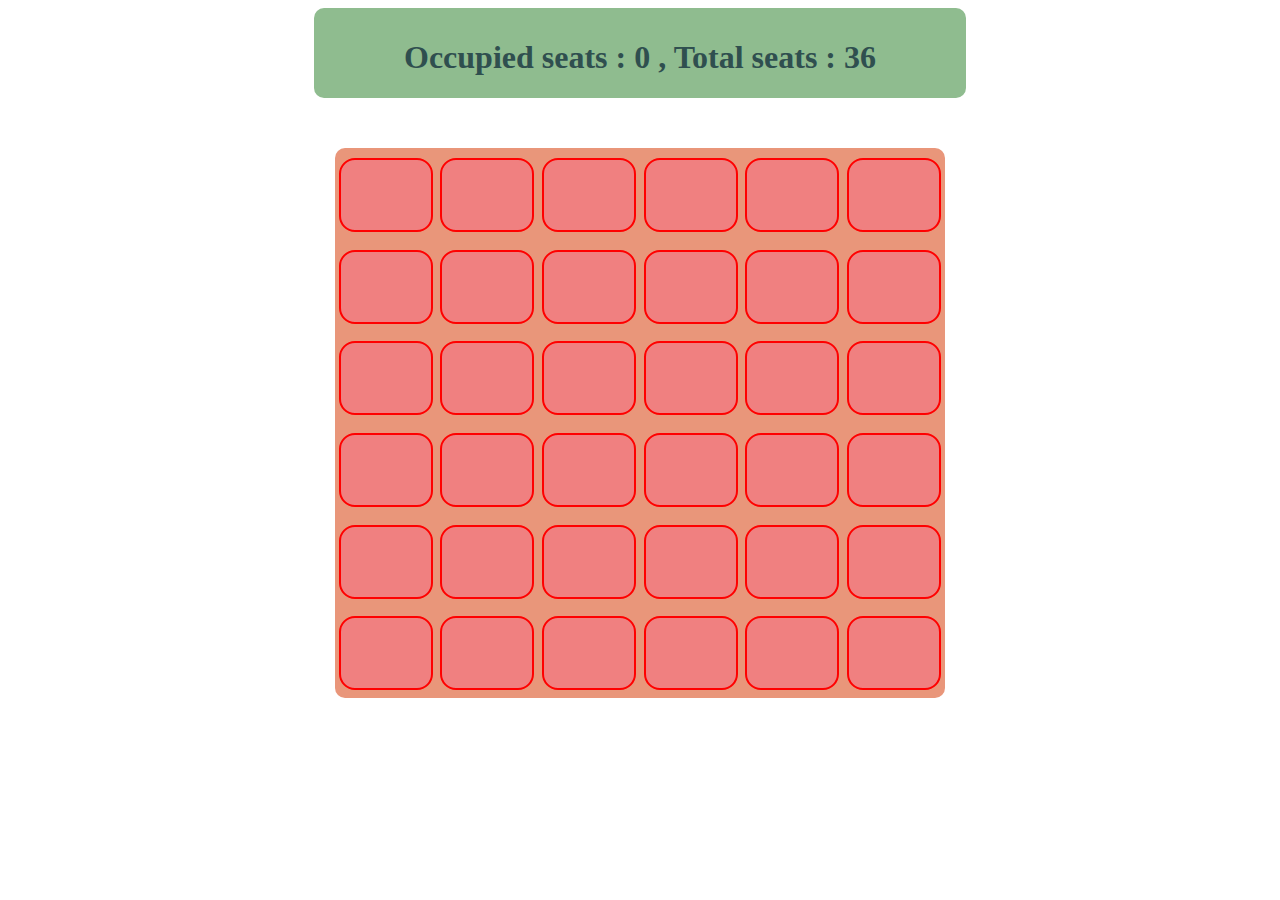
<file: Day 09/index.html>
<!DOCTYPE html>
<html>
<head>
	<meta charset="utf-8">
	<link rel="stylesheet" type="text/css" href="./style.css">
	<title>Auditorium</title>
</head>
<body>
	<div class="text"><h1>Occupied seats : <span id="num1"></span> , Total seats : <span id="num2"></span> </h1></div>
	<div class="container">
		<ul class="flex-container">
	  		<li class="flex-item"></li>
	  		<li class="flex-item"></li>
	  		<li class="flex-item"></li>
	  		<li class="flex-item"></li>
	  		<li class="flex-item"></li>
	  		<li class="flex-item"></li>
	  		<li class="flex-item"></li>
	  		<li class="flex-item"></li>
	  		<li class="flex-item"></li>
	  		<li class="flex-item"></li>
	  		<li class="flex-item"></li>
	  		<li class="flex-item"></li>
	  		<li class="flex-item"></li>
	  		<li class="flex-item"></li>
	  		<li class="flex-item"></li>
	  		<li class="flex-item"></li>
	  		<li class="flex-item"></li>
	  		<li class="flex-item"></li>
	  		<li class="flex-item"></li>
	  		<li class="flex-item"></li>
	  		<li class="flex-item"></li>
	  		<li class="flex-item"></li>
	  		<li class="flex-item"></li>
	  		<li class="flex-item"></li>
	  		<li class="flex-item"></li>
	  		<li class="flex-item"></li>
	  		<li class="flex-item"></li>
	  		<li class="flex-item"></li>
	  		<li class="flex-item"></li>
	  		<li class="flex-item"></li>
	  		<li class="flex-item"></li>
	  		<li class="flex-item"></li>
	  		<li class="flex-item"></li>
	  		<li class="flex-item"></li>
	  		<li class="flex-item"></li>
	  		<li class="flex-item"></li>
		</ul>
	</div>
	<script type="text/javascript" src="./script.js"></script>
</body>
</html>
</file>
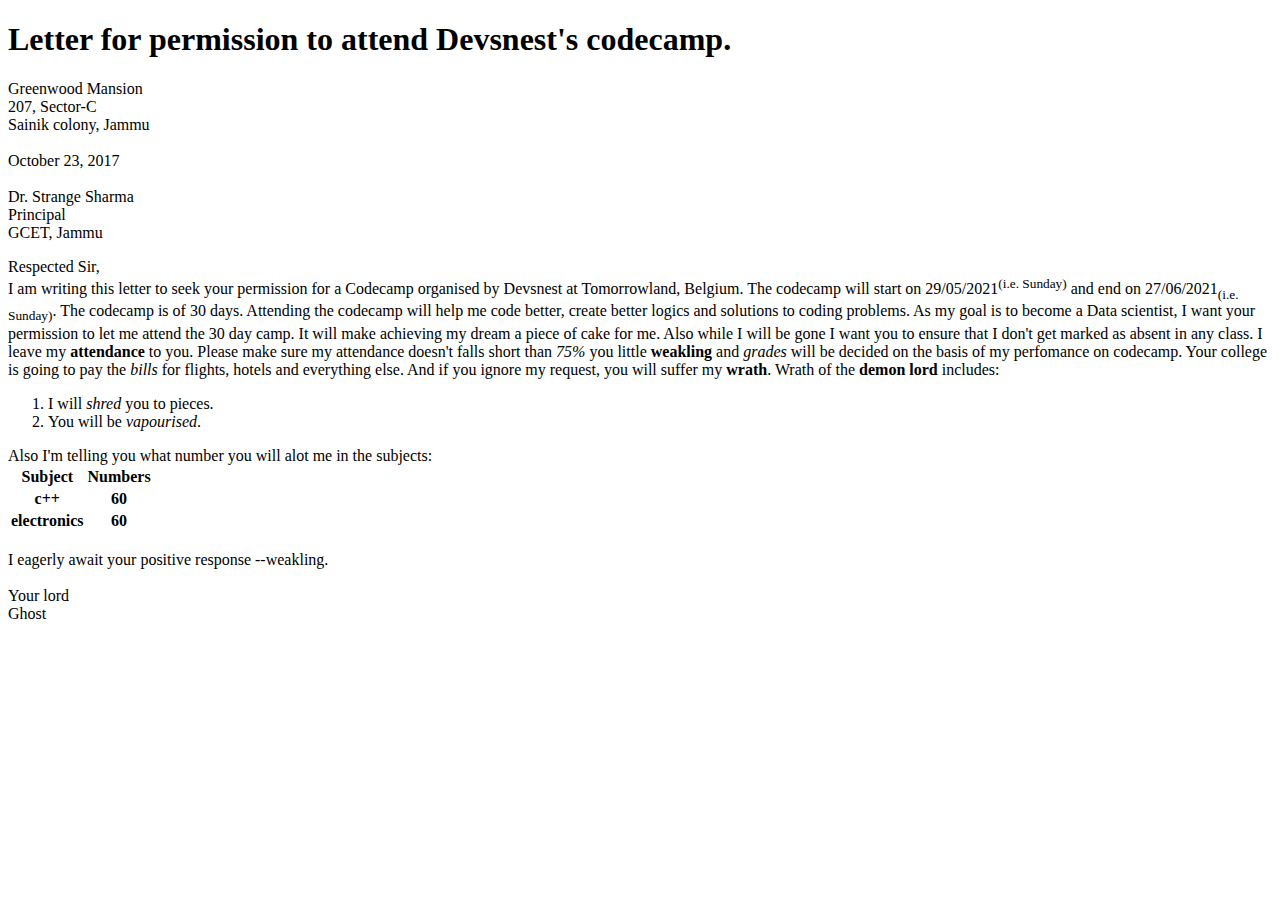
<file: Day 01/firstpage.html>
<!DOCTYPE html>
<html lang = "en">
<head>
	<meta charset = "UTF-8">
	<title>Letter</title>
</head>
<body>
	<h1> Letter for permission to attend Devsnest's codecamp. </h1>
	<div> Greenwood Mansion<br>207, Sector-C<br>Sainik colony, Jammu<br><div>
	<div><br>October 23, 2017</div>
	<div><br>Dr. Strange Sharma<br>Principal<br>GCET, Jammu</div>
	<p>Respected Sir,<br>    I am writing this letter to seek your permission for a Codecamp organised by Devsnest at Tomorrowland, Belgium. The codecamp will start on 29/05/2021<sup>(i.e. Sunday)</sup> and end on 27/06/2021<sub>(i.e. Sunday)</sub>. The codecamp is of 30 days. Attending the codecamp will help me code better, create better logics and solutions to coding problems. As my goal is to become a Data scientist, I want your permission to let me attend the 30 day camp. It will make achieving my dream a piece of cake for me. Also while I will be gone I want you to ensure that I don't get marked as absent in any class. I leave my <b>attendance</b> to you. Please make sure my attendance doesn't falls short than <em>75%</em> you little <strong>weakling</strong> and <i>grades</i> will be decided on the basis of my perfomance on codecamp. Your college is going to pay the <i>bills</i> for flights, hotels and everything else. And if you ignore my request, you will suffer my <strong>wrath</strong>. Wrath of the <strong>demon lord</strong> includes:<br>
	<ol>
		<li>I will <i>shred</i> you to pieces.</li>
		<li>You will be <i>vapourised</i>.</li>
	</ol>
	Also I'm telling you what number you will alot me in the subjects:
	<table><tr><th>Subject</th><th>Numbers</th></tr><tr><th>c++</th><th>60</th></tr><tr><th>electronics</th><th>60</th></tr></table>
	<br>I eagerly await your positive response --weakling.<br><br>Your lord<br>Ghost<br><br>
</body>
</html>
</file>
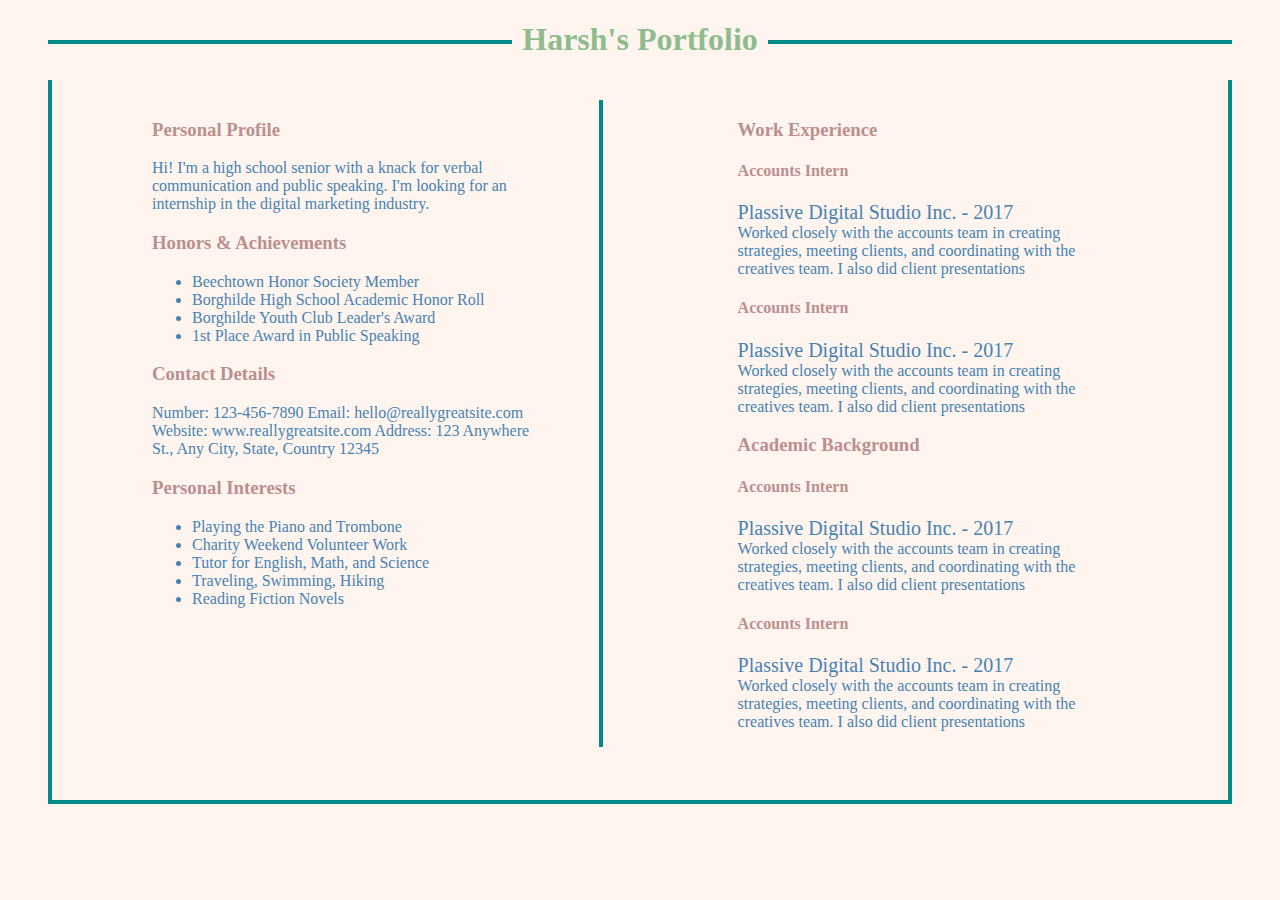
<file: Day 03/Portfolio.html>
<!DOCTYPE html>
<html>
<head>
	<link rel="stylesheet" type="text/css" href="./portfolio.css">
	<meta charset="utf-8">
	<title>My Portfolio</title>
</head>
<body>
	<h1>
		<span id="fheading">Harsh's Portfolio</span>
	</h1>
	<div id="bigger">
		<div id="lft">
			<section>
				<h3 class="lheading">
					Personal Profile
				</h3>
				<p>
					Hi! I'm a high school senior with a knack for verbal communication and public speaking. I'm looking for an internship in the digital marketing industry.
				</p>
			</section>
			<section>
				<h3 class="lheading">
					Honors & Achievements
				</h3>
				<p>
					<ul>
						<li>Beechtown Honor Society Member</li>
						<li>Borghilde High School Academic Honor Roll</li>
						<li>Borghilde Youth Club Leader's Award</li>
						<li>1st Place Award in Public Speaking</li>
					</ul>
				</p>
			</section>
			<section>
				<h3 class="lheading">
					Contact Details
				</h3>		
				<p>
					Number: 123-456-7890 Email: hello@reallygreatsite.com Website: www.reallygreatsite.com Address: 123 Anywhere St., Any City, State, Country 12345
				</p>	
			</section>
			<section>
				<h3 class="lheading">
					Personal Interests
				</h3>
				<p>
					<ul>
						<li>Playing the Piano and Trombone</li>
						<li>Charity Weekend Volunteer Work</li>
						<li>Tutor for English, Math, and Science</li>
						<li>Traveling, Swimming, Hiking</li>
						<li>Reading Fiction Novels</li>
					</ul>
				</p>
			</section>
		</div>
		<div id="rght">
			<section>
				<h3 class="lheading">
					Work Experience
				</h3>
				<h4 class="lheading">
					Accounts Intern
				</h4>
				<p>
					<div class="ttl">Plassive Digital Studio Inc. - 2017</div>
					Worked closely with the accounts team in creating strategies, meeting clients, and coordinating with the creatives team. I also did client presentations
				</p>
				<h4 class="lheading">
					Accounts Intern
				</h4>
				<p>
					<div class="ttl">Plassive Digital Studio Inc. - 2017</div>
					Worked closely with the accounts team in creating strategies, meeting clients, and coordinating with the creatives team. I also did client presentations
				</p>
			</section>
			<section>
				<h3 class="lheading">
					Academic Background
				</h3>
				<h4 class="lheading">
					Accounts Intern
				</h4>
				<p>
					<div class="ttl">Plassive Digital Studio Inc. - 2017</div>
					Worked closely with the accounts team in creating strategies, meeting clients, and coordinating with the creatives team. I also did client presentations
				</p>
				<h4 class="lheading">
					Accounts Intern
				</h4>
				<p>
					<div class="ttl">Plassive Digital Studio Inc. - 2017</div>
					Worked closely with the accounts team in creating strategies, meeting clients, and coordinating with the creatives team. I also did client presentations
				</p>
			</section>
		</div>
	</div>
</body>
</html>
</file>
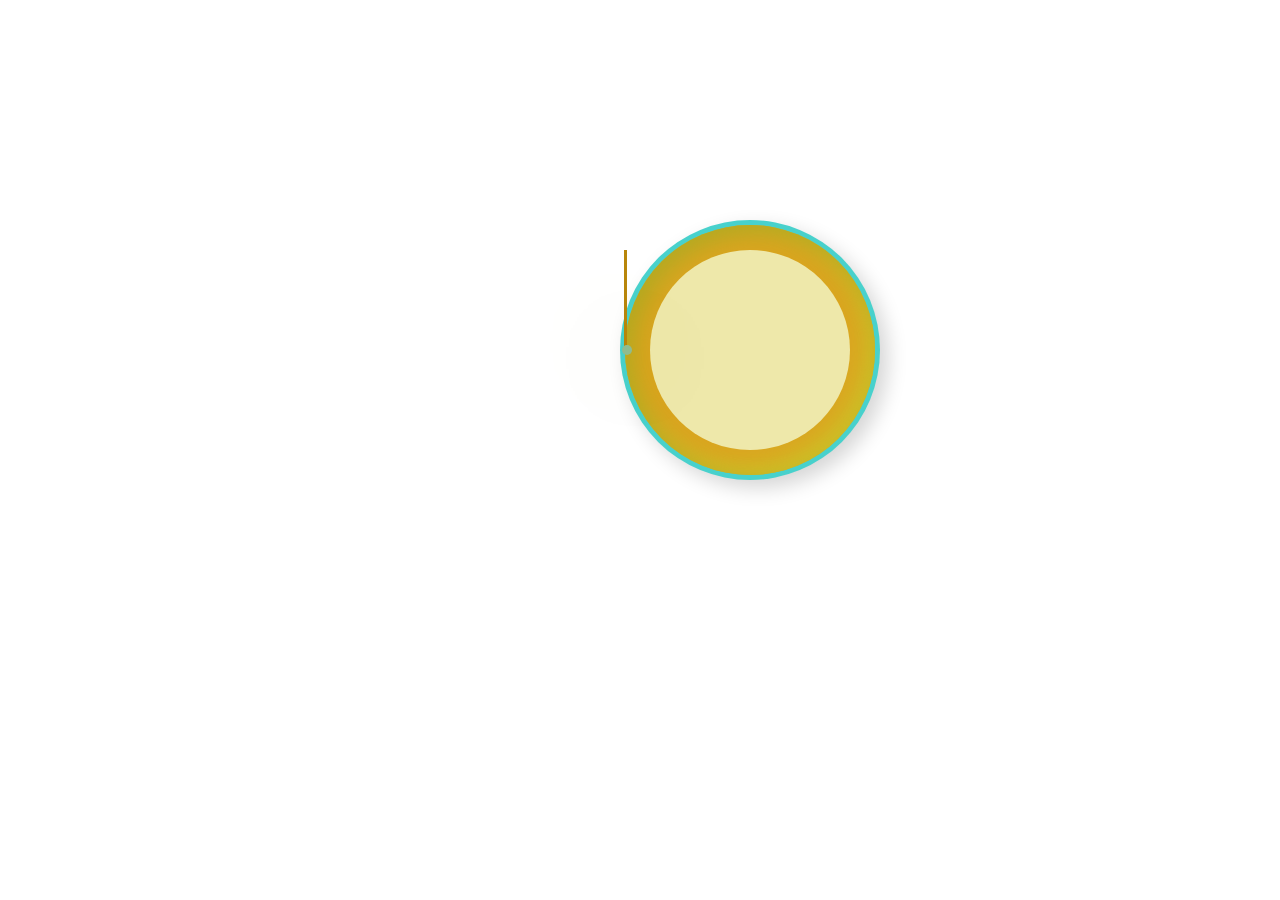
<file: Day 04/watch.html>
<!DOCTYPE html>
<html>
<head>
	<link rel="stylesheet" type="text/css" href="./watch.css">
	<meta charset="utf-8">
	<title>Watch</title>
</head>
<body>
		<span class="dot5"></span>
		<span class="dot1"></span>
		<span class="dot2"></span>
		<span class="dot3"></span>
		<span class="dot4"></span>
		<span class="line1"></span>
		<span class="line2"></span>
		<span class="line3"></span>
</body>
</html>
</file>
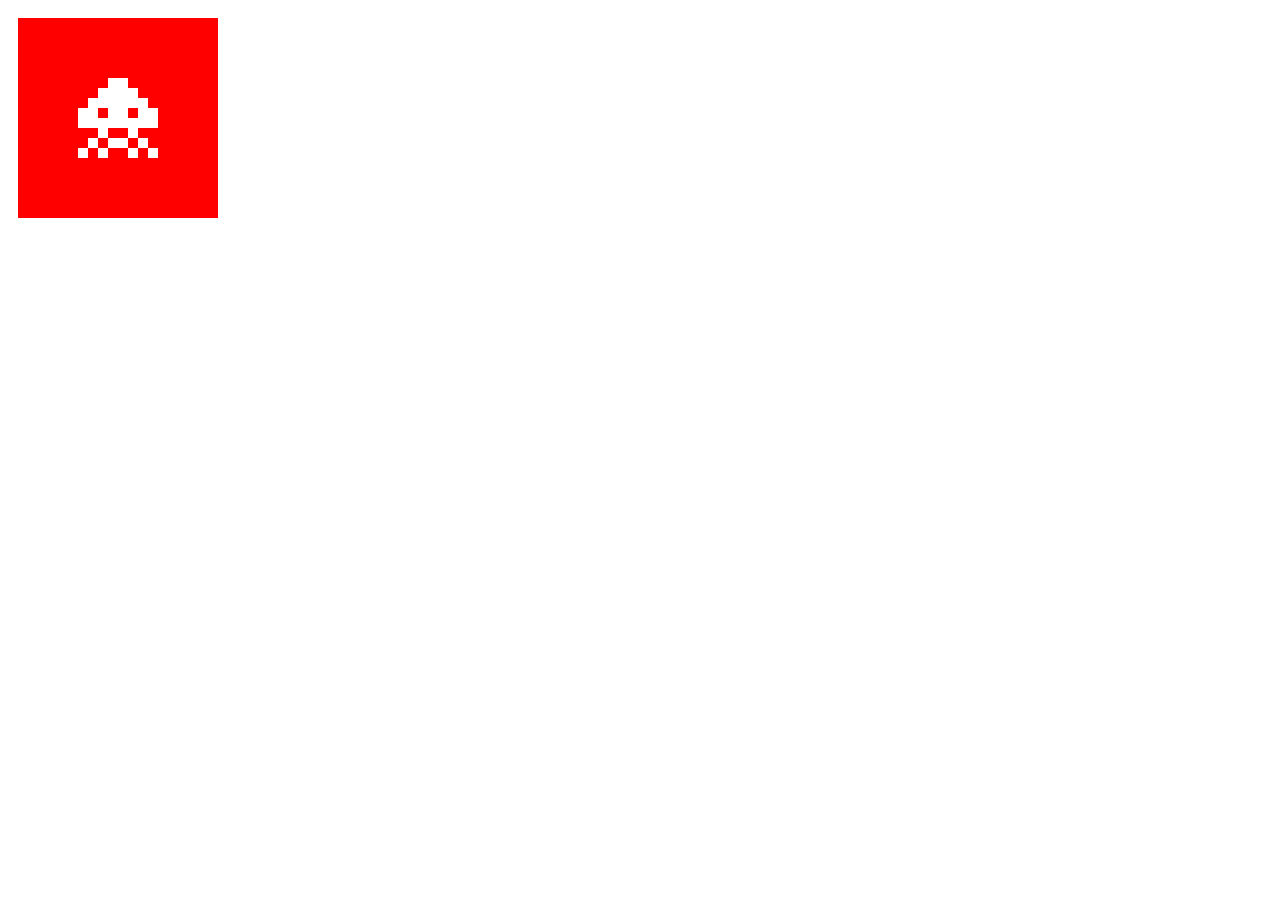
<file: Day 08/pixel_Art.html>
<!DOCTYPE html>
<html>
<head>
	<link rel="stylesheet" type="text/css" href="./pixel_Art.css">
	<meta charset="utf-8">
	<title>Pixel Art</title>
</head>
<body>
	<div class="pixelart-to-css"></div>
</body>
</html>
</file>
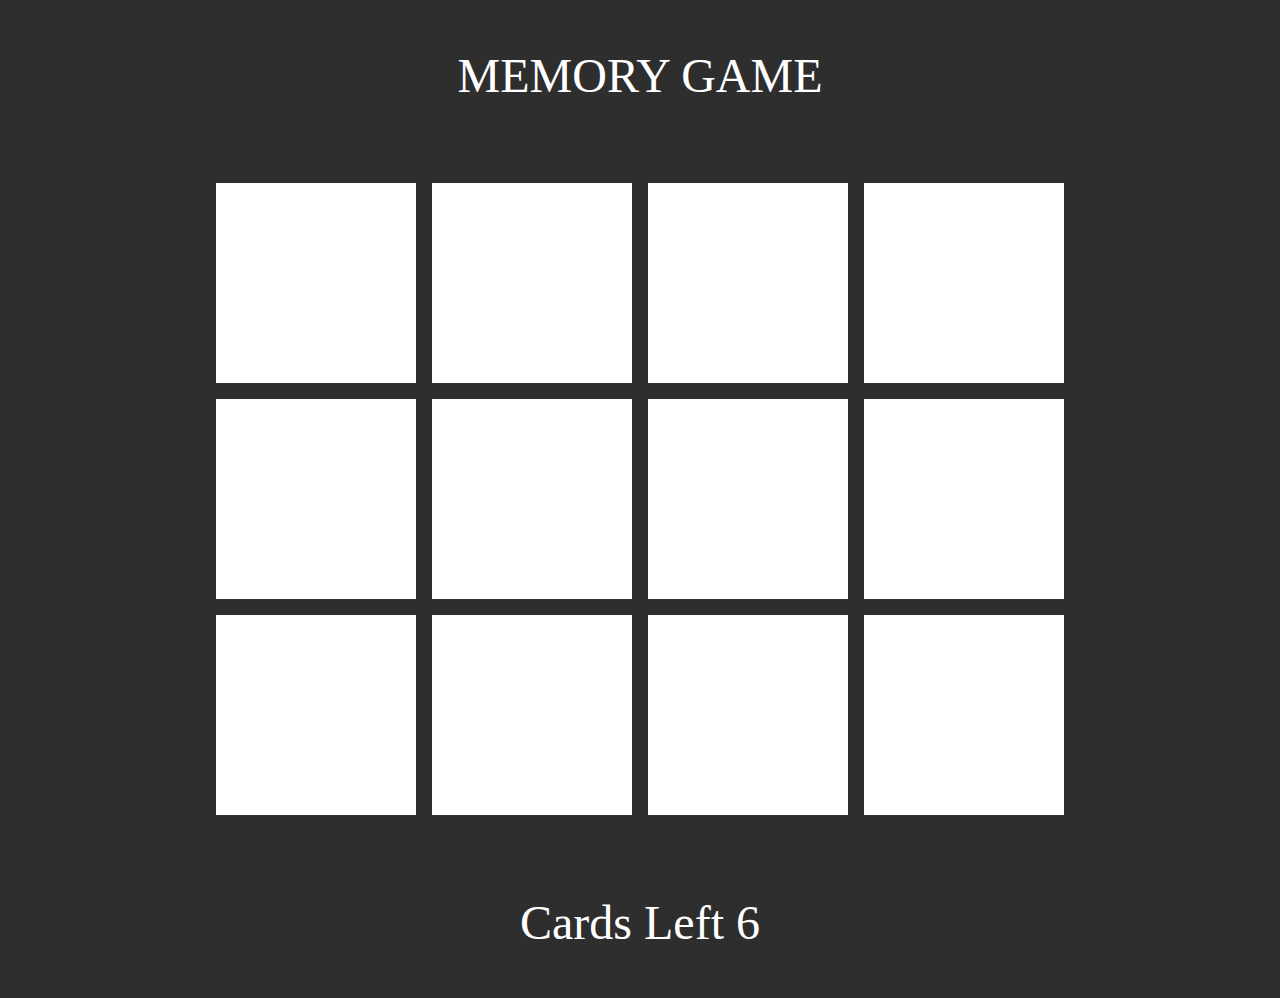
<file: Day 10/main.html>
<!DOCTYPE html>
<html lang="en">
<head>
    <meta charset="UTF-8">
    <meta http-equiv="X-UA-Compatible" content="IE=edge">
    <meta name="viewport" content="width=device-width, initial-scale=1.0">
    <link rel="stylesheet" type="text/css" href="./design.css">
    <title>Memory Games</title>
</head>
<body>
    <div id="wrapper">
        <header>
            MEMORY GAME
        </header>
        <main>

        </main>
        <footer>
            Cards Left <span id="res"></span>
        </footer>
    </div>

<script src="./script.js"></script>
</body>
</html>
</file>
<file: Day 09/style.css>
.text h1{
  text-align: center;
}
.text{
  border-radius: 10px;
  background-color: darkseagreen;
  color: darkslategrey;
  width: 210px;
  height: 70px;
  margin: auto;
  width: 50%;
  padding: 10px;
}
.container{
  display: flex;
  justify-content: center;
  align-items: center;
  padding-top: 50px;
}
.flex-container {
  display: flex;
  flex-flow: row wrap;
  justify-content: space-around;
  justify-items: center;
  padding: 0;
  margin: 0;
  list-style: none;
  width: 610px;
  height: 550px;
  background-color: darksalmon;
  border-radius: 10px;
}

.flex-item {
  border-radius: 16px;
  background: lightcoral;
  border: 2px solid red;
  padding: 10px;
  width: 70px;
  height: 50px;
  margin-top: 10px;
  line-height: 150px;
  color: white;
  font-weight: bold;
  font-size: 3em;
  text-align: center;
}
.clicked{
  background-color: crimson;
}
.flex-item:hover{
  background-color: indianred;
}
</file>
<file: Day 03/portfolio.css>
body{
	background-color: seashell;
}
h1{
	text-align: center;
	position:relative;
    z-index:2;
    margin-left: 40px;
    margin-right: 40px;
}
h1:after{
    content:"";
    position:absolute;
    top:50%;
    left:0;
    right:0;
    border-top:solid 4px darkcyan;
    z-index:-1;
}
#fheading{
	color: darkseagreen;
	margin:0;padding:0 10px;
    background:#fff;
    display:inline-block;
    background-color: seashell;
}
.lheading{
	color: rosybrown;
}
.ttl{
	font-size: 20px;
}
#bigger{
	margin-top: 10px;
	margin-left: 40px;
	margin-right: 40px;
	margin-bottom: 40px;
	border-left: 4px solid darkcyan;
	border-right: 4px solid darkcyan;
	border-bottom: 4px solid darkcyan;
	padding-bottom: 700px;
	padding-left: 100px;
	padding-right: 100px;
	padding-top: 20px;
}
#lft{
	color: steelblue;
	float: left;
	width: 40%;
}
#rght{
	color: steelblue;
	float: right;
	width: 40%;
	border-left: 4px solid darkcyan;
	padding-left: 135px;
}
</file>
<file: Day 04/watch.css>
.dot3 {
  height: 200px;
  width: 200px;
  background-color: palegoldenrod;
  border-radius: 50%;
  display: inline-block;
  position: absolute;
  top: 250px;
  left: 650px;
  box-shadow:  8px 8px 17px #7ad23,
             -8px -8px 17px #d3c729;
}
.dot2{
  height: 250px;
  width: 250px;
  background-color: goldenrod;
  border-radius: 50%;
  display: inline-block;
  position: absolute;
  top: 225px;
  left: 625px;
  box-shadow: inset 8px 8px 23px #b3a922,
            inset -8px -8px 23px #cfc328;
}
.dot1{
  height: 260px;
  width: 260px;
  background-color: mediumturquoise;
  border-radius: 50%;
  display: inline-block;
  position: absolute;
  top: 220px;
  left: 620px;
  box-shadow:  8px 8px 20px #d6d6d6,
             -8px -8px 20px #ffffff;
}
.line1{
  border-left: 3px solid darkgoldenrod;
  height: 100px;
  position: absolute;
  left: 49%;
  margin-top: 250px;
  margin-left: -3px;
  top: 0;
}
.line2{
  border-left: 3px solid darkgoldenrod;
  height: 100px;
  position: absolute;
  left: 49%;
  margin-top: 250px;
  margin-left: -3px;
  top: 0;
}
.line3{
  border-left: 3px solid darkgoldenrod;
  height: 100px;
  position: absolute;
  left: 49%;
  margin-top: 250px;
  margin-left: -3px;
  top: 0;
}
.dot4{
  height: 10px;
  width: 10px;
  background-color: darkseagreen;
  border-radius: 50%;
  display: inline-block;
  position: absolute;
  top: 345px;
  left: 48.6%;
  z-index: 10;
  box-shadow:  8px 8px 100px #4f4a0f,
             -8px -8px 100px #ffff3d;
}
.line1 {
    -webkit-animation: rotation 60s infinite linear;
    -webkit-transform-origin: bottom;
}

@-webkit-keyframes rotation {
    from {
        -webkit-transform: rotate(0deg);
    }
    to {
        -webkit-transform: rotate(359deg);
    }
}
.line2 {
    -webkit-animation: rotation 3600s infinite linear;
    -webkit-transform-origin: bottom;
}

@-webkit-keyframes rotation {
    from {
        -webkit-transform: rotate(0deg);
    }
    to {
        -webkit-transform: rotate(359deg);
    }
}
.line3 {
    -webkit-animation: rotation 86400s infinite linear;
    -webkit-transform-origin: bottom;
}

@-webkit-keyframes rotation {
    from {
        -webkit-transform: rotate(0deg);
    }
    to {
        -webkit-transform: rotate(359deg);
    }
}
</file>
<file: Day 08/pixel_Art.css>
/*div{
	display: grid;
	position: relative;
	left: 500px;
	width: 800px;
	height: 800px;
	color: beige;
}*/
.pixelart-to-css {
  box-shadow: 10px 10px 0 0 rgba(255, 0, 0, 1), 20px 10px 0 0 rgba(255, 0, 0, 1), 30px 10px 0 0 rgba(255, 0, 0, 1), 40px 10px 0 0 rgba(255, 0, 0, 1), 50px 10px 0 0 rgba(255, 0, 0, 1), 60px 10px 0 0 rgba(255, 0, 0, 1), 70px 10px 0 0 rgba(255, 0, 0, 1), 80px 10px 0 0 rgba(255, 0, 0, 1), 90px 10px 0 0 rgba(255, 0, 0, 1), 100px 10px 0 0 rgba(255, 0, 0, 1), 110px 10px 0 0 rgba(255, 0, 0, 1), 120px 10px 0 0 rgba(255, 0, 0, 1), 130px 10px 0 0 rgba(255, 0, 0, 1), 140px 10px 0 0 rgba(255, 0, 0, 1), 150px 10px 0 0 rgba(255, 0, 0, 1), 160px 10px 0 0 rgba(255, 0, 0, 1), 170px 10px 0 0 rgba(255, 0, 0, 1), 180px 10px 0 0 rgba(255, 0, 0, 1), 190px 10px 0 0 rgba(255, 0, 0, 1), 200px 10px 0 0 rgba(255, 0, 0, 1), 10px 20px 0 0 rgba(255, 0, 0, 1), 20px 20px 0 0 rgba(255, 0, 0, 1), 30px 20px 0 0 rgba(255, 0, 0, 1), 40px 20px 0 0 rgba(255, 0, 0, 1), 50px 20px 0 0 rgba(255, 0, 0, 1), 60px 20px 0 0 rgba(255, 0, 0, 1), 70px 20px 0 0 rgba(255, 0, 0, 1), 80px 20px 0 0 rgba(255, 0, 0, 1), 90px 20px 0 0 rgba(255, 0, 0, 1), 100px 20px 0 0 rgba(255, 0, 0, 1), 110px 20px 0 0 rgba(255, 0, 0, 1), 120px 20px 0 0 rgba(255, 0, 0, 1), 130px 20px 0 0 rgba(255, 0, 0, 1), 140px 20px 0 0 rgba(255, 0, 0, 1), 150px 20px 0 0 rgba(255, 0, 0, 1), 160px 20px 0 0 rgba(255, 0, 0, 1), 170px 20px 0 0 rgba(255, 0, 0, 1), 180px 20px 0 0 rgba(255, 0, 0, 1), 190px 20px 0 0 rgba(255, 0, 0, 1), 200px 20px 0 0 rgba(255, 0, 0, 1), 10px 30px 0 0 rgba(255, 0, 0, 1), 20px 30px 0 0 rgba(255, 0, 0, 1), 30px 30px 0 0 rgba(255, 0, 0, 1), 40px 30px 0 0 rgba(255, 0, 0, 1), 50px 30px 0 0 rgba(255, 0, 0, 1), 60px 30px 0 0 rgba(255, 0, 0, 1), 70px 30px 0 0 rgba(255, 0, 0, 1), 80px 30px 0 0 rgba(255, 0, 0, 1), 90px 30px 0 0 rgba(255, 0, 0, 1), 100px 30px 0 0 rgba(255, 0, 0, 1), 110px 30px 0 0 rgba(255, 0, 0, 1), 120px 30px 0 0 rgba(255, 0, 0, 1), 130px 30px 0 0 rgba(255, 0, 0, 1), 140px 30px 0 0 rgba(255, 0, 0, 1), 150px 30px 0 0 rgba(255, 0, 0, 1), 160px 30px 0 0 rgba(255, 0, 0, 1), 170px 30px 0 0 rgba(255, 0, 0, 1), 180px 30px 0 0 rgba(255, 0, 0, 1), 190px 30px 0 0 rgba(255, 0, 0, 1), 200px 30px 0 0 rgba(255, 0, 0, 1), 10px 40px 0 0 rgba(255, 0, 0, 1), 20px 40px 0 0 rgba(255, 0, 0, 1), 30px 40px 0 0 rgba(255, 0, 0, 1), 40px 40px 0 0 rgba(255, 0, 0, 1), 50px 40px 0 0 rgba(255, 0, 0, 1), 60px 40px 0 0 rgba(255, 0, 0, 1), 70px 40px 0 0 rgba(255, 0, 0, 1), 80px 40px 0 0 rgba(255, 0, 0, 1), 90px 40px 0 0 rgba(255, 0, 0, 1), 100px 40px 0 0 rgba(255, 0, 0, 1), 110px 40px 0 0 rgba(255, 0, 0, 1), 120px 40px 0 0 rgba(255, 0, 0, 1), 130px 40px 0 0 rgba(255, 0, 0, 1), 140px 40px 0 0 rgba(255, 0, 0, 1), 150px 40px 0 0 rgba(255, 0, 0, 1), 160px 40px 0 0 rgba(255, 0, 0, 1), 170px 40px 0 0 rgba(255, 0, 0, 1), 180px 40px 0 0 rgba(255, 0, 0, 1), 190px 40px 0 0 rgba(255, 0, 0, 1), 200px 40px 0 0 rgba(255, 0, 0, 1), 10px 50px 0 0 rgba(255, 0, 0, 1), 20px 50px 0 0 rgba(255, 0, 0, 1), 30px 50px 0 0 rgba(255, 0, 0, 1), 40px 50px 0 0 rgba(255, 0, 0, 1), 50px 50px 0 0 rgba(255, 0, 0, 1), 60px 50px 0 0 rgba(255, 0, 0, 1), 70px 50px 0 0 rgba(255, 0, 0, 1), 80px 50px 0 0 rgba(255, 0, 0, 1), 90px 50px 0 0 rgba(255, 0, 0, 1), 100px 50px 0 0 rgba(255, 0, 0, 1), 110px 50px 0 0 rgba(255, 0, 0, 1), 120px 50px 0 0 rgba(255, 0, 0, 1), 130px 50px 0 0 rgba(255, 0, 0, 1), 140px 50px 0 0 rgba(255, 0, 0, 1), 150px 50px 0 0 rgba(255, 0, 0, 1), 160px 50px 0 0 rgba(255, 0, 0, 1), 170px 50px 0 0 rgba(255, 0, 0, 1), 180px 50px 0 0 rgba(255, 0, 0, 1), 190px 50px 0 0 rgba(255, 0, 0, 1), 200px 50px 0 0 rgba(255, 0, 0, 1), 10px 60px 0 0 rgba(255, 0, 0, 1), 20px 60px 0 0 rgba(255, 0, 0, 1), 30px 60px 0 0 rgba(255, 0, 0, 1), 40px 60px 0 0 rgba(255, 0, 0, 1), 50px 60px 0 0 rgba(255, 0, 0, 1), 60px 60px 0 0 rgba(255, 0, 0, 1), 70px 60px 0 0 rgba(255, 0, 0, 1), 80px 60px 0 0 rgba(255, 0, 0, 1), 90px 60px 0 0 rgba(255, 0, 0, 1), 100px 60px 0 0 rgba(255, 0, 0, 1), 110px 60px 0 0 rgba(255, 0, 0, 1), 120px 60px 0 0 rgba(255, 0, 0, 1), 130px 60px 0 0 rgba(255, 0, 0, 1), 140px 60px 0 0 rgba(255, 0, 0, 1), 150px 60px 0 0 rgba(255, 0, 0, 1), 160px 60px 0 0 rgba(255, 0, 0, 1), 170px 60px 0 0 rgba(255, 0, 0, 1), 180px 60px 0 0 rgba(255, 0, 0, 1), 190px 60px 0 0 rgba(255, 0, 0, 1), 200px 60px 0 0 rgba(255, 0, 0, 1), 10px 70px 0 0 rgba(255, 0, 0, 1), 20px 70px 0 0 rgba(255, 0, 0, 1), 30px 70px 0 0 rgba(255, 0, 0, 1), 40px 70px 0 0 rgba(255, 0, 0, 1), 50px 70px 0 0 rgba(255, 0, 0, 1), 60px 70px 0 0 rgba(255, 0, 0, 1), 70px 70px 0 0 rgba(255, 0, 0, 1), 80px 70px 0 0 rgba(255, 0, 0, 1), 90px 70px 0 0 rgba(255, 0, 0, 1), 100px 70px 0 0 rgba(255, 255, 255, 1), 110px 70px 0 0 rgba(255, 255, 255, 1), 120px 70px 0 0 rgba(255, 0, 0, 1), 130px 70px 0 0 rgba(255, 0, 0, 1), 140px 70px 0 0 rgba(255, 0, 0, 1), 150px 70px 0 0 rgba(255, 0, 0, 1), 160px 70px 0 0 rgba(255, 0, 0, 1), 170px 70px 0 0 rgba(255, 0, 0, 1), 180px 70px 0 0 rgba(255, 0, 0, 1), 190px 70px 0 0 rgba(255, 0, 0, 1), 200px 70px 0 0 rgba(255, 0, 0, 1), 10px 80px 0 0 rgba(255, 0, 0, 1), 20px 80px 0 0 rgba(255, 0, 0, 1), 30px 80px 0 0 rgba(255, 0, 0, 1), 40px 80px 0 0 rgba(255, 0, 0, 1), 50px 80px 0 0 rgba(255, 0, 0, 1), 60px 80px 0 0 rgba(255, 0, 0, 1), 70px 80px 0 0 rgba(255, 0, 0, 1), 80px 80px 0 0 rgba(255, 0, 0, 1), 90px 80px 0 0 rgba(255, 255, 255, 1), 100px 80px 0 0 rgba(255, 255, 255, 1), 110px 80px 0 0 rgba(255, 255, 255, 1), 120px 80px 0 0 rgba(255, 255, 255, 1), 130px 80px 0 0 rgba(255, 0, 0, 1), 140px 80px 0 0 rgba(255, 0, 0, 1), 150px 80px 0 0 rgba(255, 0, 0, 1), 160px 80px 0 0 rgba(255, 0, 0, 1), 170px 80px 0 0 rgba(255, 0, 0, 1), 180px 80px 0 0 rgba(255, 0, 0, 1), 190px 80px 0 0 rgba(255, 0, 0, 1), 200px 80px 0 0 rgba(255, 0, 0, 1), 10px 90px 0 0 rgba(255, 0, 0, 1), 20px 90px 0 0 rgba(255, 0, 0, 1), 30px 90px 0 0 rgba(255, 0, 0, 1), 40px 90px 0 0 rgba(255, 0, 0, 1), 50px 90px 0 0 rgba(255, 0, 0, 1), 60px 90px 0 0 rgba(255, 0, 0, 1), 70px 90px 0 0 rgba(255, 0, 0, 1), 80px 90px 0 0 rgba(255, 255, 255, 1), 90px 90px 0 0 rgba(255, 255, 255, 1), 100px 90px 0 0 rgba(255, 255, 255, 1), 110px 90px 0 0 rgba(255, 255, 255, 1), 120px 90px 0 0 rgba(255, 255, 255, 1), 130px 90px 0 0 rgba(255, 255, 255, 1), 140px 90px 0 0 rgba(255, 0, 0, 1), 150px 90px 0 0 rgba(255, 0, 0, 1), 160px 90px 0 0 rgba(255, 0, 0, 1), 170px 90px 0 0 rgba(255, 0, 0, 1), 180px 90px 0 0 rgba(255, 0, 0, 1), 190px 90px 0 0 rgba(255, 0, 0, 1), 200px 90px 0 0 rgba(255, 0, 0, 1), 10px 100px 0 0 rgba(255, 0, 0, 1), 20px 100px 0 0 rgba(255, 0, 0, 1), 30px 100px 0 0 rgba(255, 0, 0, 1), 40px 100px 0 0 rgba(255, 0, 0, 1), 50px 100px 0 0 rgba(255, 0, 0, 1), 60px 100px 0 0 rgba(255, 0, 0, 1), 70px 100px 0 0 rgba(255, 255, 255, 1), 80px 100px 0 0 rgba(255, 255, 255, 1), 90px 100px 0 0 rgba(255, 0, 0, 1), 100px 100px 0 0 rgba(255, 255, 255, 1), 110px 100px 0 0 rgba(255, 255, 255, 1), 120px 100px 0 0 rgba(255, 0, 0, 1), 130px 100px 0 0 rgba(255, 255, 255, 1), 140px 100px 0 0 rgba(255, 255, 255, 1), 150px 100px 0 0 rgba(255, 0, 0, 1), 160px 100px 0 0 rgba(255, 0, 0, 1), 170px 100px 0 0 rgba(255, 0, 0, 1), 180px 100px 0 0 rgba(255, 0, 0, 1), 190px 100px 0 0 rgba(255, 0, 0, 1), 200px 100px 0 0 rgba(255, 0, 0, 1), 10px 110px 0 0 rgba(255, 0, 0, 1), 20px 110px 0 0 rgba(255, 0, 0, 1), 30px 110px 0 0 rgba(255, 0, 0, 1), 40px 110px 0 0 rgba(255, 0, 0, 1), 50px 110px 0 0 rgba(255, 0, 0, 1), 60px 110px 0 0 rgba(255, 0, 0, 1), 70px 110px 0 0 rgba(255, 255, 255, 1), 80px 110px 0 0 rgba(255, 255, 255, 1), 90px 110px 0 0 rgba(255, 255, 255, 1), 100px 110px 0 0 rgba(255, 255, 255, 1), 110px 110px 0 0 rgba(255, 255, 255, 1), 120px 110px 0 0 rgba(255, 255, 255, 1), 130px 110px 0 0 rgba(255, 255, 255, 1), 140px 110px 0 0 rgba(255, 255, 255, 1), 150px 110px 0 0 rgba(255, 0, 0, 1), 160px 110px 0 0 rgba(255, 0, 0, 1), 170px 110px 0 0 rgba(255, 0, 0, 1), 180px 110px 0 0 rgba(255, 0, 0, 1), 190px 110px 0 0 rgba(255, 0, 0, 1), 200px 110px 0 0 rgba(255, 0, 0, 1), 10px 120px 0 0 rgba(255, 0, 0, 1), 20px 120px 0 0 rgba(255, 0, 0, 1), 30px 120px 0 0 rgba(255, 0, 0, 1), 40px 120px 0 0 rgba(255, 0, 0, 1), 50px 120px 0 0 rgba(255, 0, 0, 1), 60px 120px 0 0 rgba(255, 0, 0, 1), 70px 120px 0 0 rgba(255, 0, 0, 1), 80px 120px 0 0 rgba(255, 0, 0, 1), 90px 120px 0 0 rgba(255, 255, 255, 1), 100px 120px 0 0 rgba(255, 0, 0, 1), 110px 120px 0 0 rgba(255, 0, 0, 1), 120px 120px 0 0 rgba(255, 255, 255, 1), 130px 120px 0 0 rgba(255, 0, 0, 1), 140px 120px 0 0 rgba(255, 0, 0, 1), 150px 120px 0 0 rgba(255, 0, 0, 1), 160px 120px 0 0 rgba(255, 0, 0, 1), 170px 120px 0 0 rgba(255, 0, 0, 1), 180px 120px 0 0 rgba(255, 0, 0, 1), 190px 120px 0 0 rgba(255, 0, 0, 1), 200px 120px 0 0 rgba(255, 0, 0, 1), 10px 130px 0 0 rgba(255, 0, 0, 1), 20px 130px 0 0 rgba(255, 0, 0, 1), 30px 130px 0 0 rgba(255, 0, 0, 1), 40px 130px 0 0 rgba(255, 0, 0, 1), 50px 130px 0 0 rgba(255, 0, 0, 1), 60px 130px 0 0 rgba(255, 0, 0, 1), 70px 130px 0 0 rgba(255, 0, 0, 1), 80px 130px 0 0 rgba(255, 255, 255, 1), 90px 130px 0 0 rgba(255, 0, 0, 1), 100px 130px 0 0 rgba(255, 255, 255, 1), 110px 130px 0 0 rgba(255, 255, 255, 1), 120px 130px 0 0 rgba(255, 0, 0, 1), 130px 130px 0 0 rgba(255, 255, 255, 1), 140px 130px 0 0 rgba(255, 0, 0, 1), 150px 130px 0 0 rgba(255, 0, 0, 1), 160px 130px 0 0 rgba(255, 0, 0, 1), 170px 130px 0 0 rgba(255, 0, 0, 1), 180px 130px 0 0 rgba(255, 0, 0, 1), 190px 130px 0 0 rgba(255, 0, 0, 1), 200px 130px 0 0 rgba(255, 0, 0, 1), 10px 140px 0 0 rgba(255, 0, 0, 1), 20px 140px 0 0 rgba(255, 0, 0, 1), 30px 140px 0 0 rgba(255, 0, 0, 1), 40px 140px 0 0 rgba(255, 0, 0, 1), 50px 140px 0 0 rgba(255, 0, 0, 1), 60px 140px 0 0 rgba(255, 0, 0, 1), 70px 140px 0 0 rgba(255, 255, 255, 1), 80px 140px 0 0 rgba(255, 0, 0, 1), 90px 140px 0 0 rgba(255, 255, 255, 1), 100px 140px 0 0 rgba(255, 0, 0, 1), 110px 140px 0 0 rgba(255, 0, 0, 1), 120px 140px 0 0 rgba(255, 255, 255, 1), 130px 140px 0 0 rgba(255, 0, 0, 1), 140px 140px 0 0 rgba(255, 255, 255, 1), 150px 140px 0 0 rgba(255, 0, 0, 1), 160px 140px 0 0 rgba(255, 0, 0, 1), 170px 140px 0 0 rgba(255, 0, 0, 1), 180px 140px 0 0 rgba(255, 0, 0, 1), 190px 140px 0 0 rgba(255, 0, 0, 1), 200px 140px 0 0 rgba(255, 0, 0, 1), 10px 150px 0 0 rgba(255, 0, 0, 1), 20px 150px 0 0 rgba(255, 0, 0, 1), 30px 150px 0 0 rgba(255, 0, 0, 1), 40px 150px 0 0 rgba(255, 0, 0, 1), 50px 150px 0 0 rgba(255, 0, 0, 1), 60px 150px 0 0 rgba(255, 0, 0, 1), 70px 150px 0 0 rgba(255, 0, 0, 1), 80px 150px 0 0 rgba(255, 0, 0, 1), 90px 150px 0 0 rgba(255, 0, 0, 1), 100px 150px 0 0 rgba(255, 0, 0, 1), 110px 150px 0 0 rgba(255, 0, 0, 1), 120px 150px 0 0 rgba(255, 0, 0, 1), 130px 150px 0 0 rgba(255, 0, 0, 1), 140px 150px 0 0 rgba(255, 0, 0, 1), 150px 150px 0 0 rgba(255, 0, 0, 1), 160px 150px 0 0 rgba(255, 0, 0, 1), 170px 150px 0 0 rgba(255, 0, 0, 1), 180px 150px 0 0 rgba(255, 0, 0, 1), 190px 150px 0 0 rgba(255, 0, 0, 1), 200px 150px 0 0 rgba(255, 0, 0, 1), 10px 160px 0 0 rgba(255, 0, 0, 1), 20px 160px 0 0 rgba(255, 0, 0, 1), 30px 160px 0 0 rgba(255, 0, 0, 1), 40px 160px 0 0 rgba(255, 0, 0, 1), 50px 160px 0 0 rgba(255, 0, 0, 1), 60px 160px 0 0 rgba(255, 0, 0, 1), 70px 160px 0 0 rgba(255, 0, 0, 1), 80px 160px 0 0 rgba(255, 0, 0, 1), 90px 160px 0 0 rgba(255, 0, 0, 1), 100px 160px 0 0 rgba(255, 0, 0, 1), 110px 160px 0 0 rgba(255, 0, 0, 1), 120px 160px 0 0 rgba(255, 0, 0, 1), 130px 160px 0 0 rgba(255, 0, 0, 1), 140px 160px 0 0 rgba(255, 0, 0, 1), 150px 160px 0 0 rgba(255, 0, 0, 1), 160px 160px 0 0 rgba(255, 0, 0, 1), 170px 160px 0 0 rgba(255, 0, 0, 1), 180px 160px 0 0 rgba(255, 0, 0, 1), 190px 160px 0 0 rgba(255, 0, 0, 1), 200px 160px 0 0 rgba(255, 0, 0, 1), 10px 170px 0 0 rgba(255, 0, 0, 1), 20px 170px 0 0 rgba(255, 0, 0, 1), 30px 170px 0 0 rgba(255, 0, 0, 1), 40px 170px 0 0 rgba(255, 0, 0, 1), 50px 170px 0 0 rgba(255, 0, 0, 1), 60px 170px 0 0 rgba(255, 0, 0, 1), 70px 170px 0 0 rgba(255, 0, 0, 1), 80px 170px 0 0 rgba(255, 0, 0, 1), 90px 170px 0 0 rgba(255, 0, 0, 1), 100px 170px 0 0 rgba(255, 0, 0, 1), 110px 170px 0 0 rgba(255, 0, 0, 1), 120px 170px 0 0 rgba(255, 0, 0, 1), 130px 170px 0 0 rgba(255, 0, 0, 1), 140px 170px 0 0 rgba(255, 0, 0, 1), 150px 170px 0 0 rgba(255, 0, 0, 1), 160px 170px 0 0 rgba(255, 0, 0, 1), 170px 170px 0 0 rgba(255, 0, 0, 1), 180px 170px 0 0 rgba(255, 0, 0, 1), 190px 170px 0 0 rgba(255, 0, 0, 1), 200px 170px 0 0 rgba(255, 0, 0, 1), 10px 180px 0 0 rgba(255, 0, 0, 1), 20px 180px 0 0 rgba(255, 0, 0, 1), 30px 180px 0 0 rgba(255, 0, 0, 1), 40px 180px 0 0 rgba(255, 0, 0, 1), 50px 180px 0 0 rgba(255, 0, 0, 1), 60px 180px 0 0 rgba(255, 0, 0, 1), 70px 180px 0 0 rgba(255, 0, 0, 1), 80px 180px 0 0 rgba(255, 0, 0, 1), 90px 180px 0 0 rgba(255, 0, 0, 1), 100px 180px 0 0 rgba(255, 0, 0, 1), 110px 180px 0 0 rgba(255, 0, 0, 1), 120px 180px 0 0 rgba(255, 0, 0, 1), 130px 180px 0 0 rgba(255, 0, 0, 1), 140px 180px 0 0 rgba(255, 0, 0, 1), 150px 180px 0 0 rgba(255, 0, 0, 1), 160px 180px 0 0 rgba(255, 0, 0, 1), 170px 180px 0 0 rgba(255, 0, 0, 1), 180px 180px 0 0 rgba(255, 0, 0, 1), 190px 180px 0 0 rgba(255, 0, 0, 1), 200px 180px 0 0 rgba(255, 0, 0, 1), 10px 190px 0 0 rgba(255, 0, 0, 1), 20px 190px 0 0 rgba(255, 0, 0, 1), 30px 190px 0 0 rgba(255, 0, 0, 1), 40px 190px 0 0 rgba(255, 0, 0, 1), 50px 190px 0 0 rgba(255, 0, 0, 1), 60px 190px 0 0 rgba(255, 0, 0, 1), 70px 190px 0 0 rgba(255, 0, 0, 1), 80px 190px 0 0 rgba(255, 0, 0, 1), 90px 190px 0 0 rgba(255, 0, 0, 1), 100px 190px 0 0 rgba(255, 0, 0, 1), 110px 190px 0 0 rgba(255, 0, 0, 1), 120px 190px 0 0 rgba(255, 0, 0, 1), 130px 190px 0 0 rgba(255, 0, 0, 1), 140px 190px 0 0 rgba(255, 0, 0, 1), 150px 190px 0 0 rgba(255, 0, 0, 1), 160px 190px 0 0 rgba(255, 0, 0, 1), 170px 190px 0 0 rgba(255, 0, 0, 1), 180px 190px 0 0 rgba(255, 0, 0, 1), 190px 190px 0 0 rgba(255, 0, 0, 1), 200px 190px 0 0 rgba(255, 0, 0, 1), 10px 200px 0 0 rgba(255, 0, 0, 1), 20px 200px 0 0 rgba(255, 0, 0, 1), 30px 200px 0 0 rgba(255, 0, 0, 1), 40px 200px 0 0 rgba(255, 0, 0, 1), 50px 200px 0 0 rgba(255, 0, 0, 1), 60px 200px 0 0 rgba(255, 0, 0, 1), 70px 200px 0 0 rgba(255, 0, 0, 1), 80px 200px 0 0 rgba(255, 0, 0, 1), 90px 200px 0 0 rgba(255, 0, 0, 1), 100px 200px 0 0 rgba(255, 0, 0, 1), 110px 200px 0 0 rgba(255, 0, 0, 1), 120px 200px 0 0 rgba(255, 0, 0, 1), 130px 200px 0 0 rgba(255, 0, 0, 1), 140px 200px 0 0 rgba(255, 0, 0, 1), 150px 200px 0 0 rgba(255, 0, 0, 1), 160px 200px 0 0 rgba(255, 0, 0, 1), 170px 200px 0 0 rgba(255, 0, 0, 1), 180px 200px 0 0 rgba(255, 0, 0, 1), 190px 200px 0 0 rgba(255, 0, 0, 1), 200px 200px 0 0 rgba(255, 0, 0, 1);
  height: 10px;
  width: 10px;
}
</file>
<file: Day 10/design.css>
body{
            padding: 0;
            margin: 0;
            background: #2e2e2e;
            color: white;
        }
        #wrapper{
            display: flex;
            justify-content: center;
            align-items: center;
            flex-direction: column;
        }
        header, footer{
            padding: 1em 2em;
            font-size: 3em;
        }
        main{
            margin: 2em;
            display: grid;
            grid-template-columns: repeat(4, 1fr);
            grid-template-rows: repeat(3, 1fr);
            grid-gap: 1em;
        }
        .box {
            cursor: pointer;
            position: relative;
            margin: 0;
            padding: 0;
            height: 200px;
            width: 200px;
            transform-style: preserve-3d;
            /* backface-visibility: hidden; */
            transition: all 0.8s ease;
        }

        div.front{
            position: absolute;
            background: #fff;
            backface-visibility: hidden;
            height: 200px;
            width: 200px;
        }

        div.back{
            position: absolute;
            display: flex;
            justify-content: center;
            align-items: center;
            background:rgb(206, 66, 66);
            backface-visibility: hidden;
            height: 200px;
            width: 200px;
            transform: rotateY(180deg);
            font-size: 5em;
        }

        div.front:hover{
            filter: opacity(0.7);
        }

        .clicked{
            transform: rotateY(180deg);
        }

        .tooltip {
            position: relative;
            display: inline-block;
            border-bottom: 1px dotted black;
        }

        .tooltip .tooltiptext::after {
            content: " ";
            position: absolute;
            bottom: 100%; /* At the bottom of the tooltip */
            right: 80%;
            margin-left: -5px;
            border-width: 5px;
            border-style: solid;
            border-color: transparent transparent rgb(255, 255, 255) transparent;
        }

        .tooltip .tooltiptext {
            visibility: hidden;
            width: 220px;
            background-color: rgb(255, 255, 255);
            color: rgb(0, 0, 0);
            text-align: center;
            border-radius: 6px;
            padding: 5px 0;
            
            /* Position the tooltip */
            position: absolute;
            z-index: 1;
            top: 100%;
            margin-left: -60px;
        }

        .tooltip:hover .tooltiptext {
            visibility: visible;
        }
</file>
